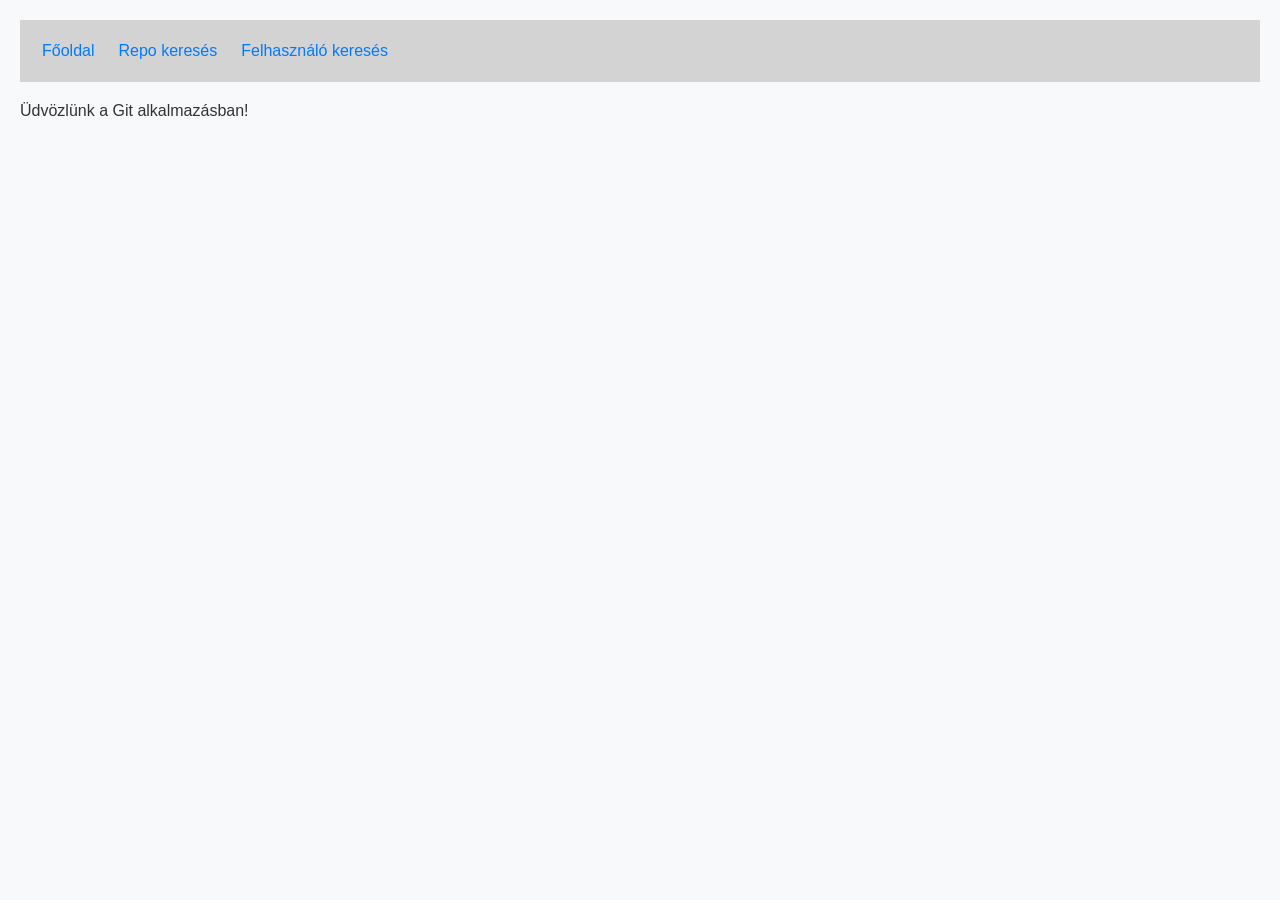
<file: 5-6bead/index.html>
<!DOCTYPE html>
<html lang="en">
<head>
    <meta charset="UTF-8">
    <meta name="viewport" content="width=device-width, initial-scale=1.0">
    <title>Git App - Főoldal</title>
    <link rel="stylesheet" href="style.css">
</head>
<body>
    
    <p>Üdvözlünk a Git alkalmazásban!</p>

    <script src="app.js"></script>
</body>
</html>
</file>
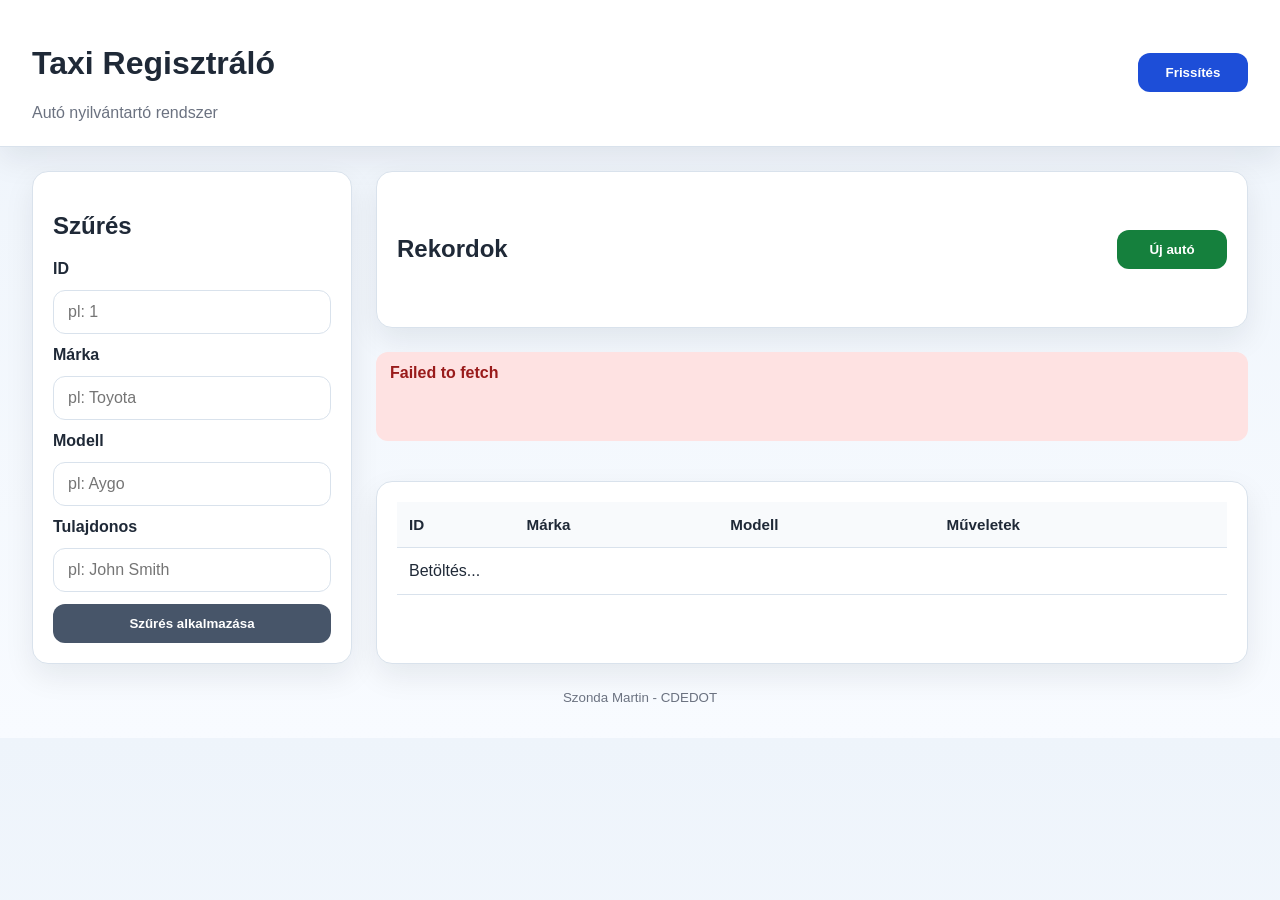
<file: vegso_bead/index.html>
<!DOCTYPE html>
<html lang="hu">
<head>
  <meta charset="UTF-8">
  <title>Taxi Regisztráló</title>
  <meta name="viewport" content="width=device-width, initial-scale=1.0">
  <link rel="stylesheet" href="css/styles.css">
</head>

<body>


<header class="page-header">
  <div>
    <h1>Taxi Regisztráló</h1>
    <p class="subtitle">Autó nyilvántartó rendszer</p>
  </div>

  <button id="refreshBtn" class="btn btn-primary">Frissítés</button>
</header>

<main class="layout">

  <aside class="sidebar card">
    <h2>Szűrés</h2>

    <div class="stack">

      <label>ID</label>
      <input id="filterId" type="number" placeholder="pl: 1">

      <label>Márka</label>
      <input id="filterBrand" placeholder="pl: Toyota">

      <label>Modell</label>
      <input id="filterModel" placeholder="pl: Aygo">

      <label>Tulajdonos</label>
      <input id="filterOwner" placeholder="pl: John Smith">

      <button id="filterBtn" type="button" class="btn btn-secondary">
        Szűrés alkalmazása
      </button>

    </div>
  </aside>


  <section class="content">


    <div class="card section-header">
      <h2>Rekordok</h2>

      <button id="openCreateModalBtn" class="btn btn-success">
        Új autó
      </button>
    </div>


    <div id="messageBox" class="message" style="display:none;"></div>


    <div class="card table-wrapper">
      <table>
        <thead>
          <tr>
            <th>ID</th>
            <th>Márka</th>
            <th>Modell</th>
            <th>Műveletek</th>
          </tr>
        </thead>

        <tbody id="tableBody">
          <tr>
            <td colspan="4">Betöltés...</td>
          </tr>
        </tbody>
      </table>
    </div>

  </section>

</main>

<div id="createModal" class="modal-backdrop" style="display:none;">
  <div class="modal">

    <div class="modal-header">
      <h2 id="modalTitle">Új autó</h2>
      <button id="closeModalBtn" class="icon-btn">×</button>
    </div>

    <form id="recordForm" class="stack">
      <label>ID</label>
      <input type="number" id="recordId">

      <label>Márka</label>
      <input id="nameInput" required>

      <label>Modell</label>
      <input id="descriptionInput" required>

      <label>Fogyasztás</label>
      <input type="number" id="fuelUseInput" step="0.1" required>

      <label>Tulajdonos</label>
      <input id="ownerInput" required placeholder="pl: John Smith">

      <label>Forgalomba helyezés</label>
      <input type="date" id="dateInput" required>

      <label>Elektromos</label>
      <input type="checkbox" id="electricInput">

      <div class="form-actions">
        <button type="button" id="cancelModalBtn" class="btn btn-secondary">
          Mégse
        </button>

        <button type="submit" class="btn btn-primary">
          Mentés
        </button>
      </div>

    </form>

  </div>
</div>


<div id="detailsModal" class="modal-backdrop" style="display:none;">
  <div class="modal">

    <div class="modal-header">
      <h2>Részletek</h2>
      <button id="closeDetailsBtn" class="icon-btn">×</button>
    </div>

    <div id="detailsModalContent"></div>

  </div>
</div>


<footer class="page-footer">
  <small>
    Szonda Martin - CDEDOT
  </small>
</footer>


<script type="module" src="js/app.js"></script>

</body>
</html>
</file>
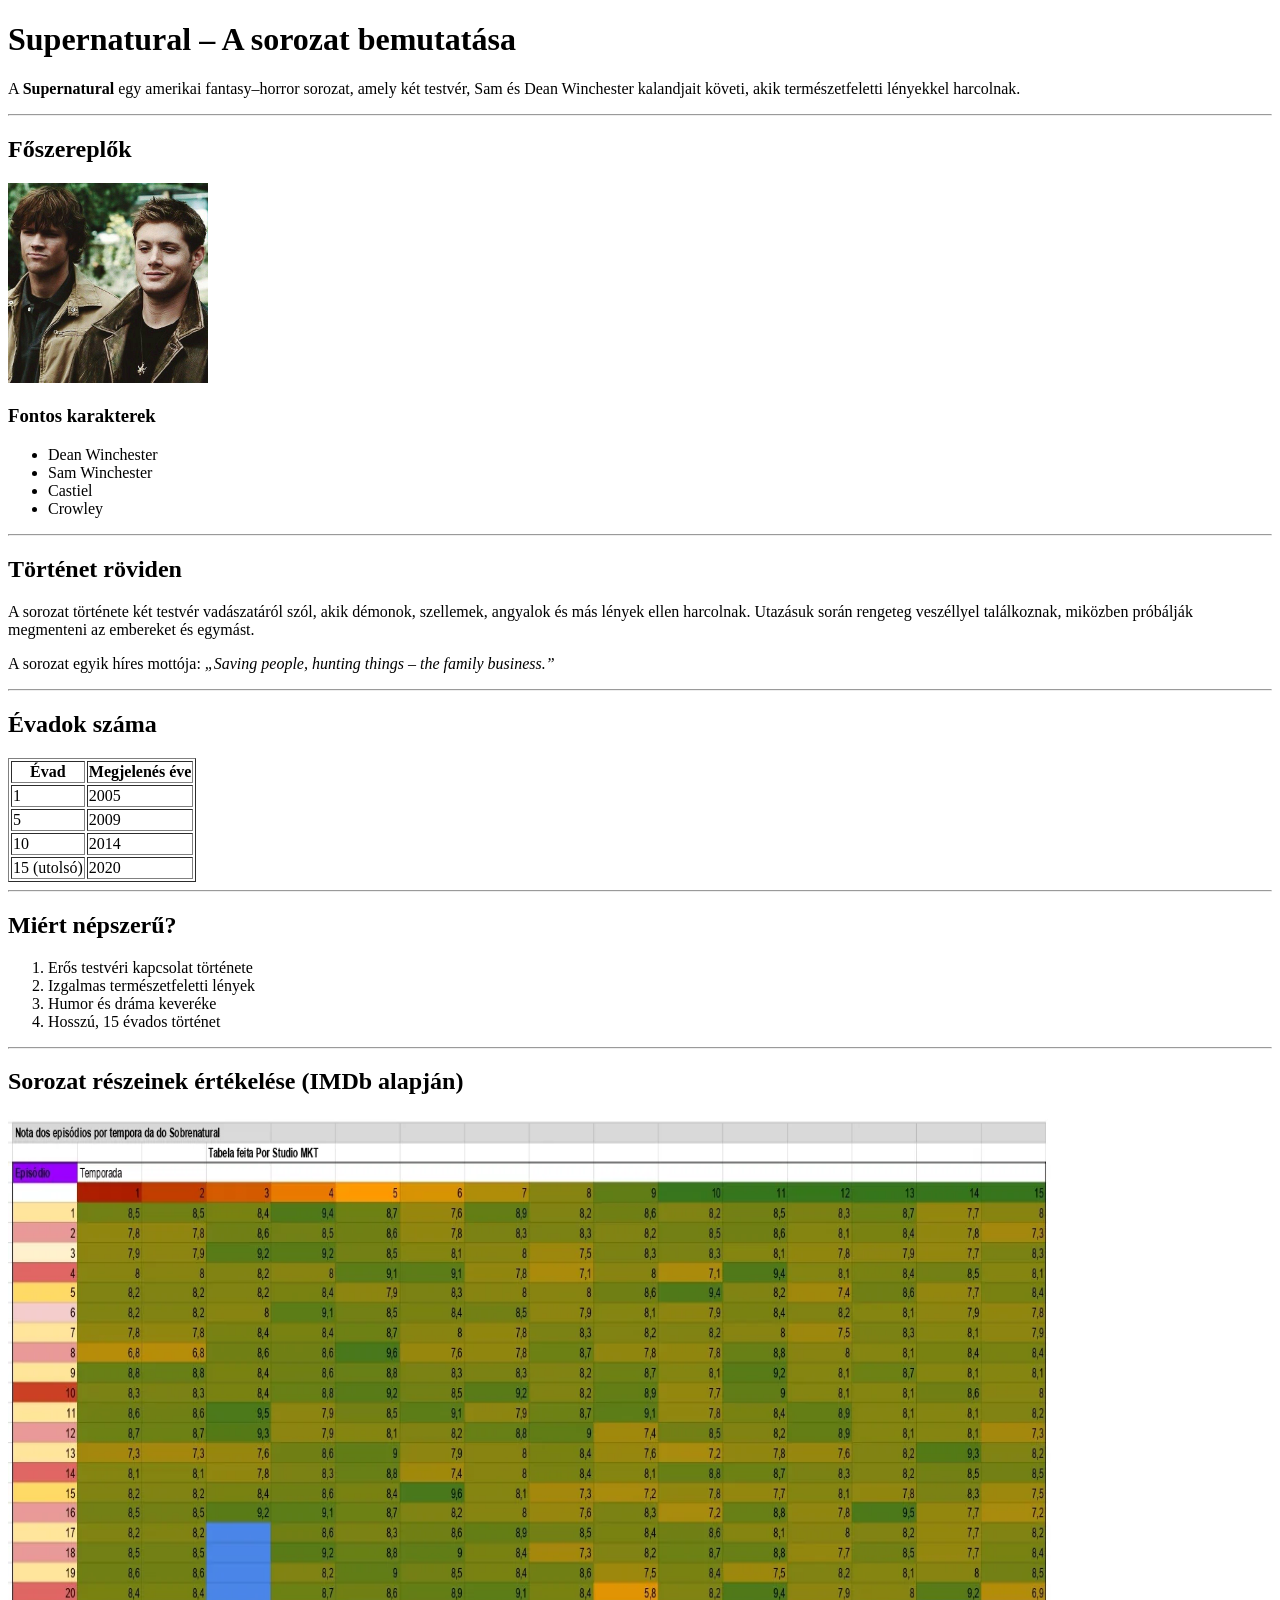
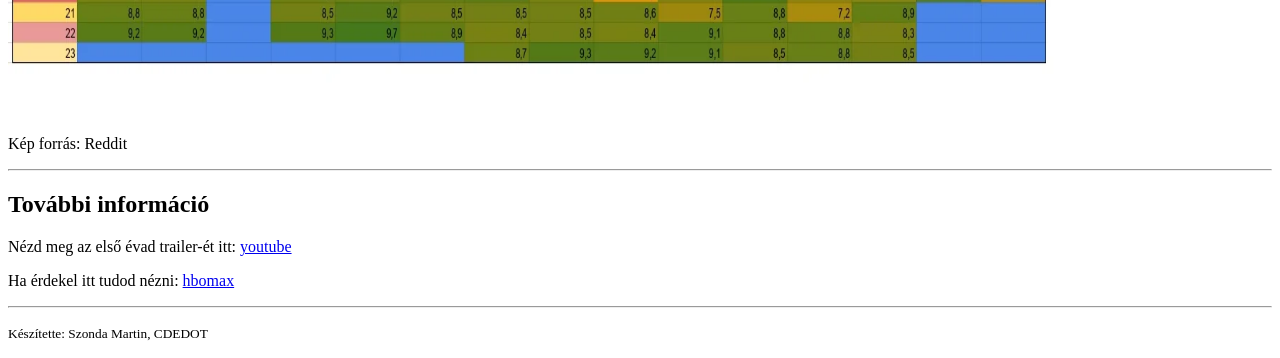
<file: 1bead/supernatural.html>
<!DOCTYPE html>
<html lang="hu">
<head>
    <meta charset="UTF-8">
    <title>Supernatural bemutató</title>
    <link rel="icon" href="s.png" type="image/x-icon">
</head>

<body>
   
    <h1>Supernatural – A sorozat bemutatása</h1>
  
    <p>
        A <strong>Supernatural</strong> egy amerikai fantasy–horror sorozat, amely két testvér,
        Sam és Dean Winchester kalandjait követi, akik természetfeletti lényekkel harcolnak.
    </p>

    <hr>
  
    <h2>Főszereplők</h2>
    <img src="supernatural.jpg" width="200" height="200" alt="Sam és Dean Winchester">
    
    <h3>Fontos karakterek</h3>
    <ul>
        <li>Dean Winchester</li>
        <li>Sam Winchester</li>
        <li>Castiel</li>
        <li>Crowley</li>
    </ul>

    <hr>
    
    <h2>Történet röviden</h2>
    <p>
        A sorozat története két testvér vadászatáról szól, akik démonok, szellemek,
        angyalok és más lények ellen harcolnak. Utazásuk során rengeteg veszéllyel
        találkoznak, miközben próbálják megmenteni az embereket és egymást.
    </p>

    <p>
        A sorozat egyik híres mottója:
        <span style="font-style: italic;">„Saving people, hunting things – the family business.”</span>
    </p>

    <hr>
    
    <h2>Évadok száma</h2>

    <table border="1">
        <tr>
            <th>Évad</th>
            <th>Megjelenés éve</th>
        </tr>
        <tr>
            <td>1</td>
            <td>2005</td>
        </tr>
        <tr>
            <td>5</td>
            <td>2009</td>
        </tr>
        <tr>
            <td>10</td>
            <td>2014</td>
        </tr>
        <tr>
            <td>15 (utolsó)</td>
            <td>2020</td>
        </tr>
    </table>

    <hr>
    
    <h2>Miért népszerű?</h2>
    <ol>
        <li>Erős testvéri kapcsolat története</li>
        <li>Izgalmas természetfeletti lények</li>
        <li>Humor és dráma keveréke</li>
        <li>Hosszú, 15 évados történet</li>
    </ol>

    <hr>
    <h2>Sorozat részeinek értékelése (IMDb alapján)</h2>
    <img src="rating.webp" width="1080" height="600" alt="értékelés">
    <p>Kép forrás: Reddit</p>
    <hr>
    
    <h2>További információ</h2>
    <p>
        Nézd meg az első évad trailer-ét itt:
        <a href="https://www.youtube.com/watch?v=t-775JyzDTk">youtube</a>
    </p>

    <p>
        Ha érdekel itt tudod nézni:
        <a href="https://play.hbomax.com/show/759711ff-f46f-4c29-9134-84e247e0e7da">hbomax</a>
    </p>

    <hr>
  
    <p><small>Készítette: Szonda Martin, CDEDOT</small></p>

</body>
</html>
</file>
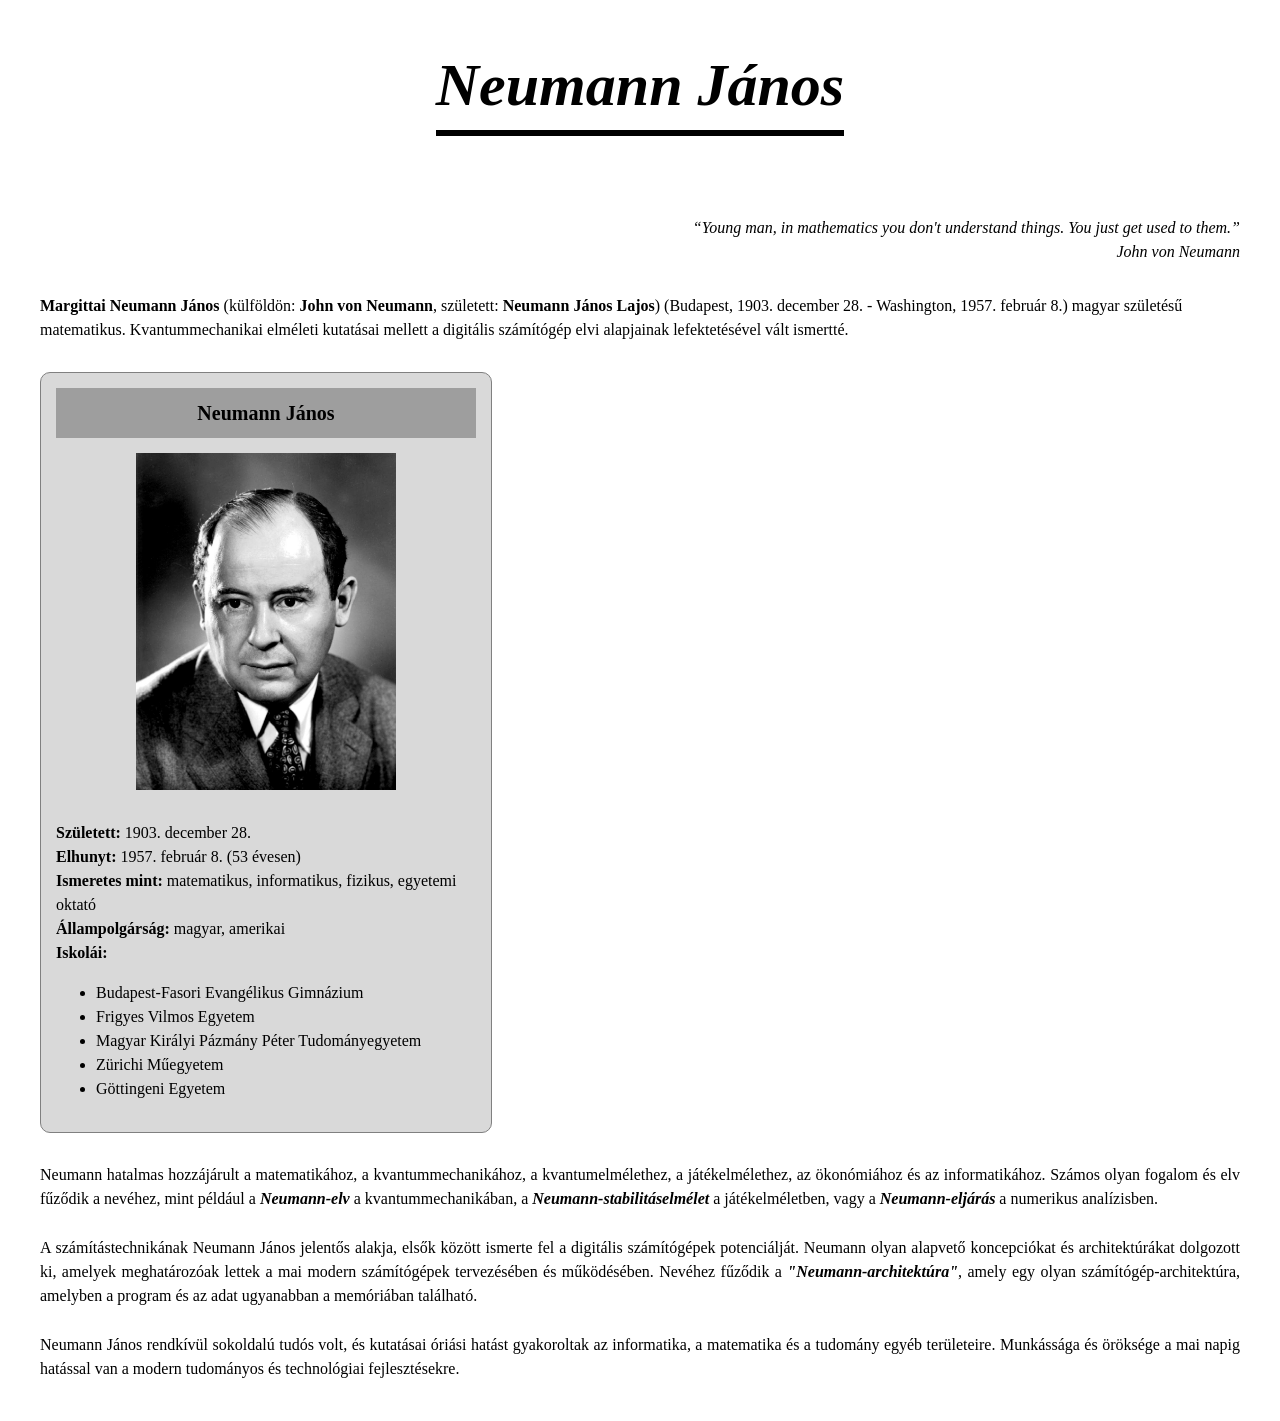
<file: 2bead/neumann.html>
<!DOCTYPE html>
<html lang="hu">
<head>
<meta charset="UTF-8">
<title>Neumann János</title>

<style>
    body{
        font-family: "Times New Roman", serif;
        margin:40px;
        line-height:1.5;
    }
 
    #title{
        text-align:center;
        font-style:italic;
        font-size:60px;
        border-bottom:6px solid black;
        margin:0 auto 80px auto;
        width:fit-content;
}

    .quote{
        text-align:right;
        font-style:italic;
        margin-bottom:30px;
    }

    .card{
        width:420px;
        background:#d9d9d9;
        border-radius:10px;
        padding:15px;
        border:1px solid gray;
        margin:30px 0;
    }

    .card-header{
        background:#9e9e9e;
        text-align:center;
        font-weight:bold;
        padding:10px;
        font-size:20px;
    }

    .info strong{
        font-weight:bold;
    }

    .section{
        margin-top:25px;
        text-align:justify;
    }

    ul{
        margin-top:5px;
    }
</style>
</head>

<body>

<h1 id="title">Neumann János</h1>

<p class="quote">
“Young man, in mathematics you don't understand things.
You just get used to them.”<br>
John von Neumann
</p>

<p>
<b>Margittai Neumann János</b> (külföldön: <b>John von Neumann</b>,
született: <b>Neumann János Lajos</b>) (Budapest, 1903. december 28. -
Washington, 1957. február 8.) magyar születésű matematikus.
Kvantummechanikai elméleti kutatásai mellett a digitális számítógép
elvi alapjainak lefektetésével vált ismertté.
</p>


<div class="card">

<div class="card-header">Neumann János</div>

<div style="text-align:center; margin-top:15px;">
<img src="neumann.jpg" style="width:260px;">
</div>

<div class="info">

<br><strong>Született:</strong> 1903. december 28.
<br><strong>Elhunyt:</strong> 1957. február 8. (53 évesen)
<br><strong>Ismeretes mint:</strong> matematikus, informatikus, fizikus, egyetemi oktató
<br><strong>Állampolgárság:</strong> magyar, amerikai

<br><strong>Iskolái:</strong>
<p></p>
<ul>
<li>Budapest-Fasori Evangélikus Gimnázium</li>
<li>Frigyes Vilmos Egyetem</li>
<li>Magyar Királyi Pázmány Péter Tudományegyetem</li>
<li>Zürichi Műegyetem</li>
<li>Göttingeni Egyetem</li>
</ul>

</div>
</div>


<div class="section">
Neumann hatalmas hozzájárult a matematikához, a kvantummechanikához,
a kvantumelmélethez, a játékelmélethez, az ökonómiához és az informatikához.
Számos olyan fogalom és elv fűződik a nevéhez, mint például a
<b><i>Neumann-elv</i></b> a kvantummechanikában,
a <b><i>Neumann-stabilitáselmélet</i></b> a játékelméletben,
vagy a <b><i>Neumann-eljárás</i></b> a numerikus analízisben.
</div>

<div class="section">
A számítástechnikának Neumann János jelentős alakja,
elsők között ismerte fel a digitális számítógépek potenciálját.
Neumann olyan alapvető koncepciókat és architektúrákat dolgozott ki,
amelyek meghatározóak lettek a mai modern számítógépek tervezésében
és működésében. Nevéhez fűződik a <b><i>"Neumann-architektúra"</i></b>,
amely egy olyan számítógép-architektúra, amelyben a program és az adat
ugyanabban a memóriában található.
</div>

<div class="section">
Neumann János rendkívül sokoldalú tudós volt, és kutatásai óriási hatást
gyakoroltak az informatika, a matematika és a tudomány egyéb területeire.
Munkássága és öröksége a mai napig hatással van a modern tudományos
és technológiai fejlesztésekre.
</div>
 
</body>

</html>
</file>
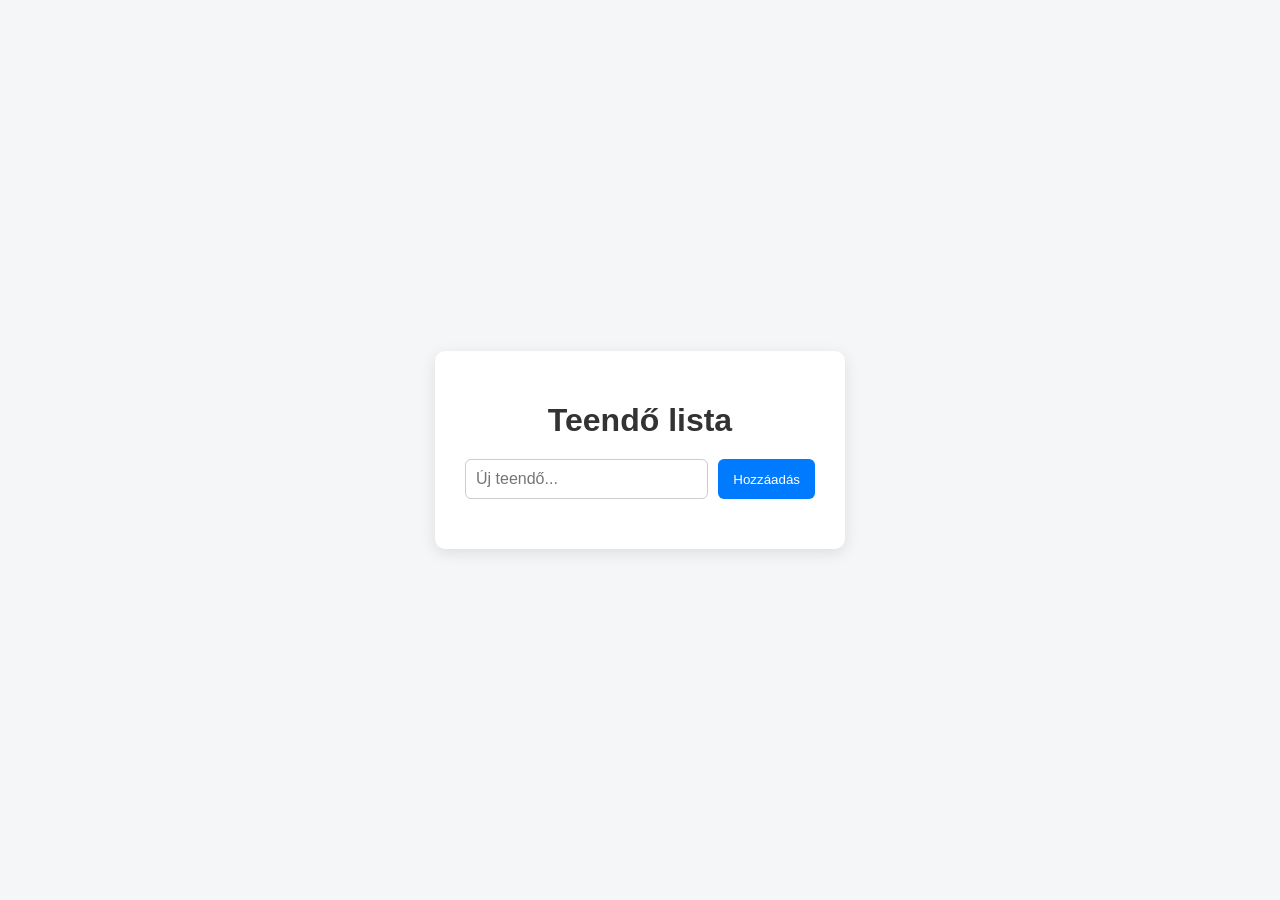
<file: 4bead/beadando.html>
<!DOCTYPE html>
<html lang="hu">
<head>
<meta charset="UTF-8">
<title>Teendő lista</title>

<style>
body{
    font-family: Arial, sans-serif;
    background-color:#f4f6f8;
    margin:0;
    height:100vh;
    display:flex;
    justify-content:center;
    align-items:center;
}

.container{
    background:white;
    padding:30px;
    border-radius:10px;
    box-shadow:0 4px 15px rgba(0,0,0,0.1);
    width:350px;
}

h1{
    text-align:center;
    color:#333;
    margin-bottom:20px;
}

.input-area{
    display:flex;
    gap:10px;
}

input{
    flex:1;
    padding:10px;
    font-size:16px;
    border:1px solid #ccc;
    border-radius:6px;
}

input:focus{
    outline:none;
    border-color:#007bff;
}

button{
    padding:10px 15px;
    background:#007bff;
    color:white;
    border:none;
    border-radius:6px;
    cursor:pointer;
    transition:0.2s;
}

button:hover{
    background:#0056b3;
}

ul{
    margin-top:20px;
    padding-left:0;
}

li{
    list-style:none;
    padding:10px;
    border-bottom:1px solid #eee;
    cursor:pointer;
    transition:0.2s;
}

li:hover{
    background:#f2f2f2;
}

.done{
    text-decoration: line-through;
    color:gray;
}
</style>

</head>
<body>

<div class="container">

<h1>Teendő lista</h1>

<div class="input-area">
<input type="text" id="todoInput" placeholder="Új teendő...">
<button id="addBtn">Hozzáadás</button>
</div>

<ul id="todoList"></ul>

</div>
<script>

let input = document.getElementById("todoInput");
let button = document.getElementById("addBtn");
let list = document.getElementById("todoList");

button.addEventListener("click", function(){

    let text = input.value;

    if(text !== ""){
        let li = document.createElement("li");
        li.textContent = text;

        li.addEventListener("click", function(){
            li.classList.toggle("done");
        });

        list.appendChild(li);

        input.value = "";
    }
});

</script>

</body>
</html>
</file>
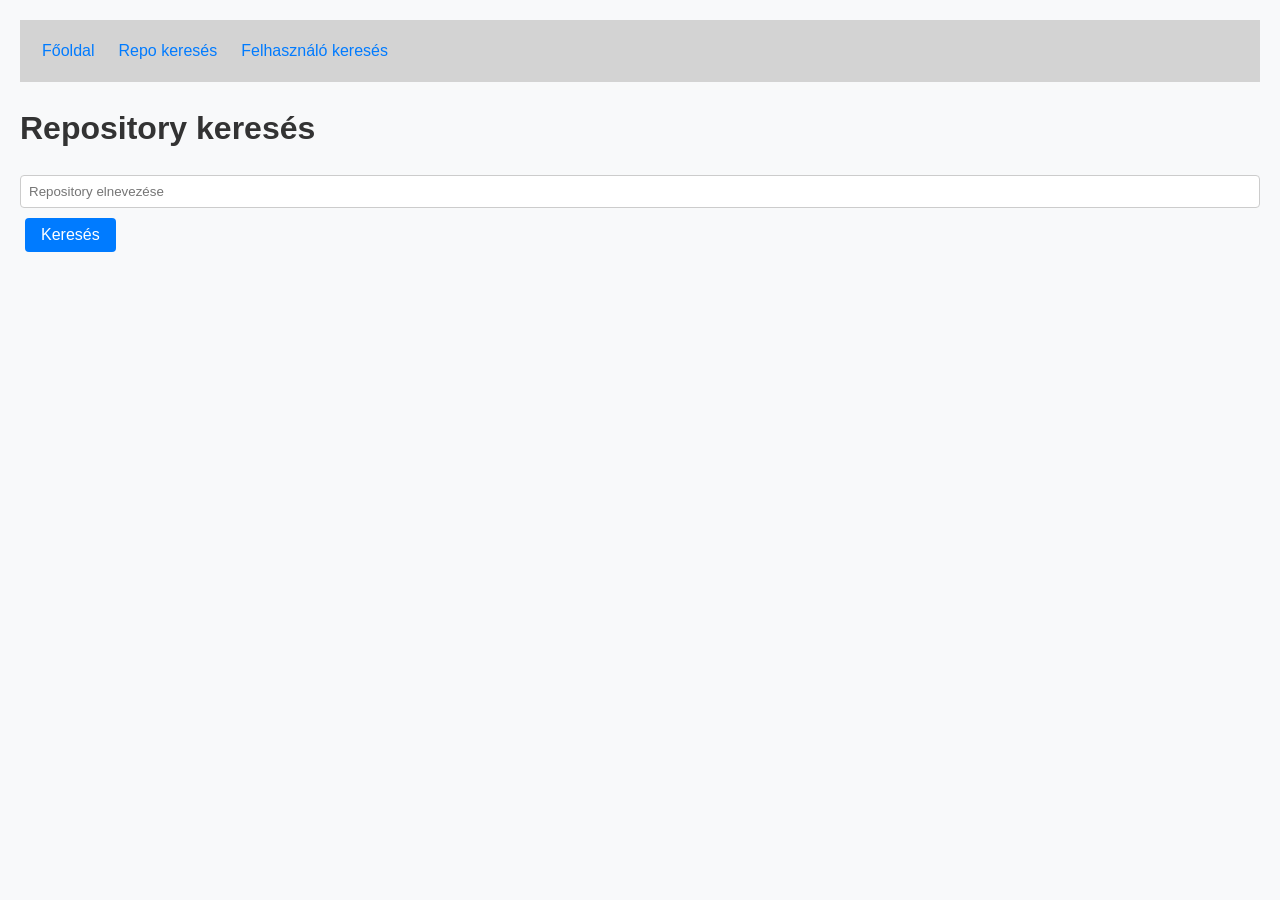
<file: 5-6bead/repo-search.html>
<!DOCTYPE html>
<html lang="en">
<head>
    <meta charset="UTF-8">
    <meta name="viewport" content="width=device-width, initial-scale=1.0">
    <title>Git App - Repository kereső</title>
    <link rel="stylesheet" href="style.css">
</head>
<body>
    <h1>Repository keresés</h1>

    <input type="text" id="repo-search-input" placeholder="Repository elnevezése">
    <button class="btn btn-primary" id="search-btn">Keresés</button>

    <div id="result"></div>

    <script src="app.js"></script>
    <script>
        async function loadRepositories(searchText) {
            try {
                const res = await fetch('https://api.github.com/search/repositories?q='
                    + encodeURIComponent(searchText), {
                        headers: {
                            'Authorization': 'Bearer ' + GH_ACCESS_TOKEN
                        }
                    });
                if (!res.ok) {
                    throw Error('Hibás válasz, státuszkód:' + res.status);
                }

                const data = await res.json();

                const resultDiv = document.querySelector('#result');
                resultDiv.innerHTML = '';

                for (const repo of data.items) {
                    const repoHtml = `
                        <div class="card">
                            <p>${repo.full_name}</p>
                            <p>${repo.description}</p>
                            <p>Language: ${repo.language}</p>
                        </div>
                    `;
                    resultDiv.innerHTML += repoHtml;
                }
            } catch (err) {
                console.error(err);
                alert('Hiba történt a keresés során.');
            }
        }

        const searchBtn = document.querySelector('#search-btn');
        searchBtn.addEventListener('click', () => {
            const inputElem = document.querySelector('#repo-search-input');
            const searchText = inputElem.value;

            loadRepositories(searchText);
        });
    </script>
</body>
</html>
</file>
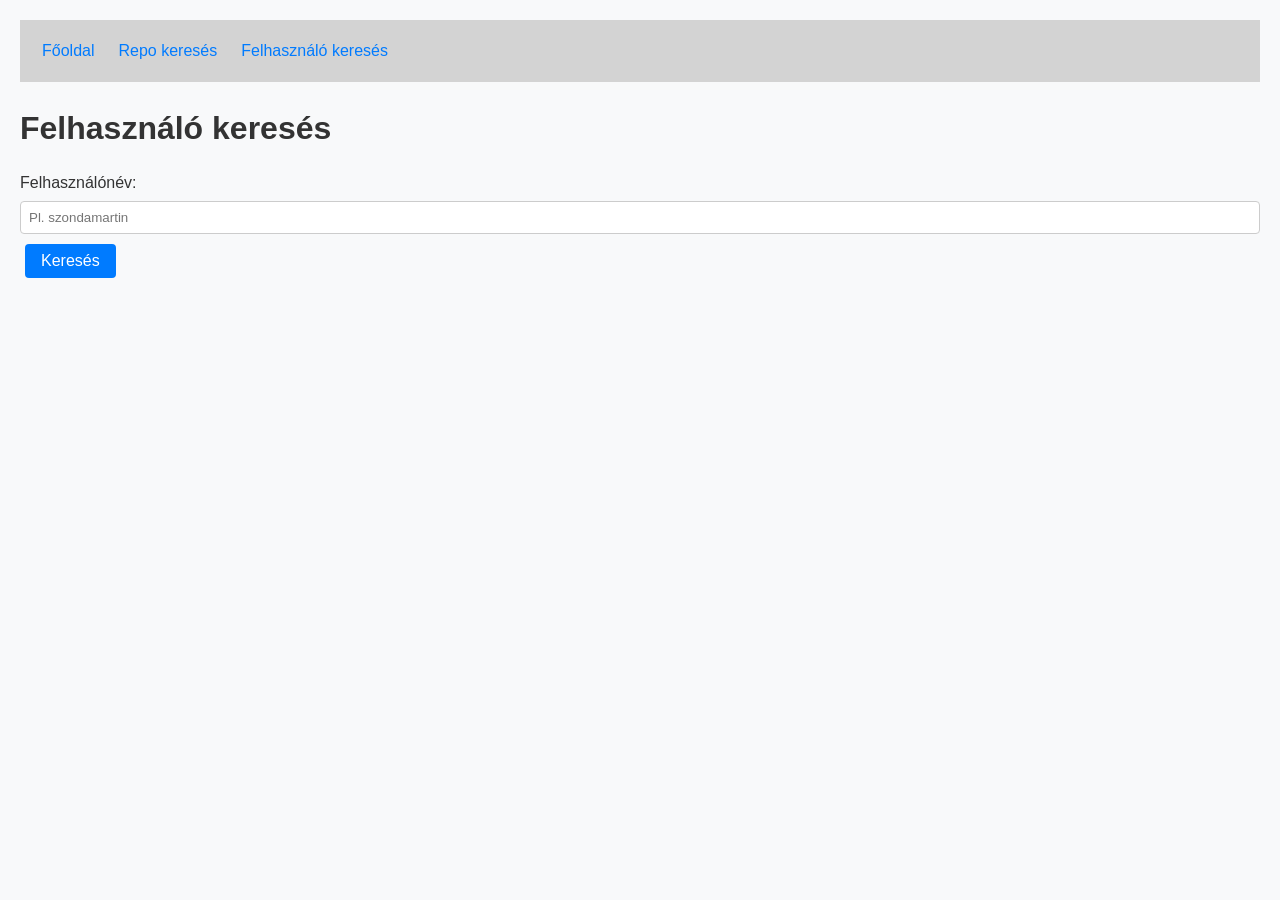
<file: 5-6bead/user-search.html>
<!DOCTYPE html>
<html lang="en">
<head>
    <meta charset="UTF-8">
    <meta name="viewport" content="width=device-width, initial-scale=1.0">
    <title>Git App - Felhasználó kereső</title>
    <link rel="stylesheet" href="style.css">
</head>
<body>
    <h1>Felhasználó keresés</h1>

    <label for="user-search-input">Felhasználónév:</label>
    <input type="text" id="user-search-input" placeholder="Pl. szondamartin">
    <button class="btn btn-primary" id="search-btn">Keresés</button>

    <div id="result"></div>

    <script src="app.js"></script>
    <script>
        function showError(message) {
    alert(message);
}

async function loadUsers(searchText) {
    try {
        const res = await fetch(
            'https://api.github.com/search/users?q=' + encodeURIComponent(searchText)
        );

        if (!res.ok) {
            throw Error('Hibás válasz, státuszkód: ' + res.status);
        }

        const data = await res.json();

        const resultDiv = document.querySelector('#result');
        resultDiv.innerHTML = '';

        for (const user of data.items) {
            const userHtml = `
                <div class="card">
                    <img src="${user.avatar_url}" alt="${user.login}" width="100">
                    <p>
                    <a href="user.html?id=${user.login}">
                    ${user.login}
                    </a>
                    </p>
                </div>
            `;

            resultDiv.innerHTML += userHtml;
        }

    } catch (err) {
        console.error(err);
        alert('Hiba történt a keresés során.');
    }
}

const searchBtn = document.querySelector('#search-btn');

if (searchBtn) {
    searchBtn.addEventListener('click', () => {
        const inputElem = document.querySelector('#user-search-input');
        const searchText = inputElem.value;

        if (searchText.trim() === '') {
            showError('Adj meg egy felhasználónevet!');
            return;
        }

        loadUsers(searchText);
    });
}
    </script>
</body>
</html>
</file>
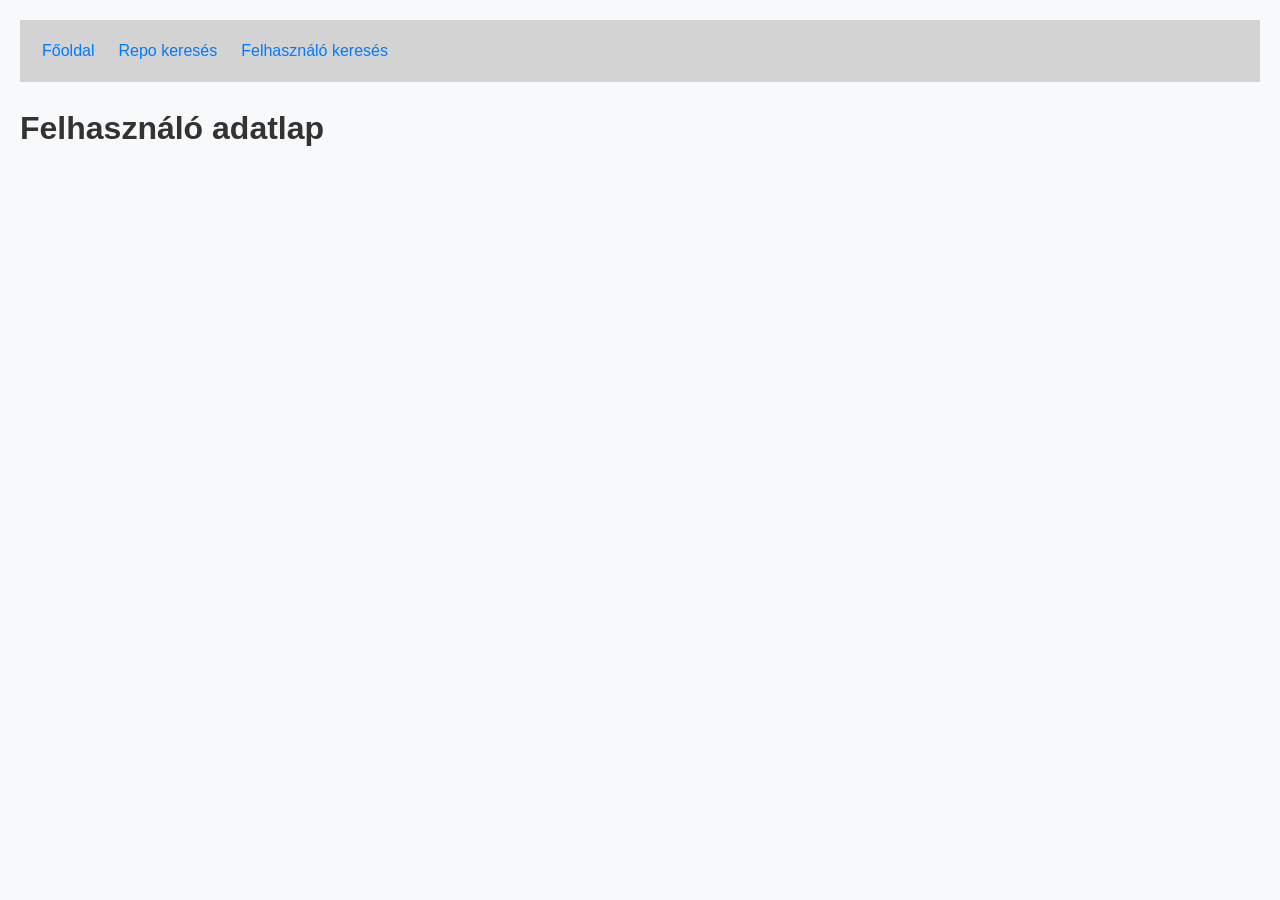
<file: 5-6bead/user.html>
<!DOCTYPE html>
<html lang="en">
<head>
    <meta charset="UTF-8">
    <meta name="viewport" content="width=device-width, initial-scale=1.0">
    <title>Felhasználó adatlap</title>
    <link rel="stylesheet" href="style.css">
</head>
<body>

<h1>Felhasználó adatlap</h1>

<div id="user-container"></div>

<script src="app.js"></script>
<script>
    async function loadUser() {
        const params = new URLSearchParams(window.location.search);
        const username = params.get('id');

        if (!username) {
            alert('Nincs megadva felhasználónév!');
            return;
        }

        try {
            const res = await fetch(`https://api.github.com/users/${username}`);

            if (!res.ok) {
                throw Error('Hibás válasz: ' + res.status);
            }

            const user = await res.json();

            const container = document.querySelector('#user-container');

            let html = `<div class="card">`;

            html += `<img src="${user.avatar_url}" width="150">`;

            if (user.name) html += `<p><strong>Név:</strong> ${user.name}</p>`;
            if (user.blog) html += `<p><strong>Blog:</strong> <a href="${user.blog}" target="_blank">${user.blog}</a></p>`;
            if (user.location) html += `<p><strong>Hely:</strong> ${user.location}</p>`;
            if (user.bio) html += `<p><strong>Bio:</strong> ${user.bio}</p>`;
            if (user.public_repos !== null) html += `<p><strong>Repo-k:</strong> ${user.public_repos}</p>`;
            if (user.followers !== null) html += `<p><strong>Követők:</strong> ${user.followers}</p>`;

            html += `</div>`;

            container.innerHTML = html;

        } catch (err) {
            console.error(err);
            alert('Hiba történt a felhasználó betöltésekor.');
        }
    }

    loadUser();
</script>

</body>
</html>
</file>
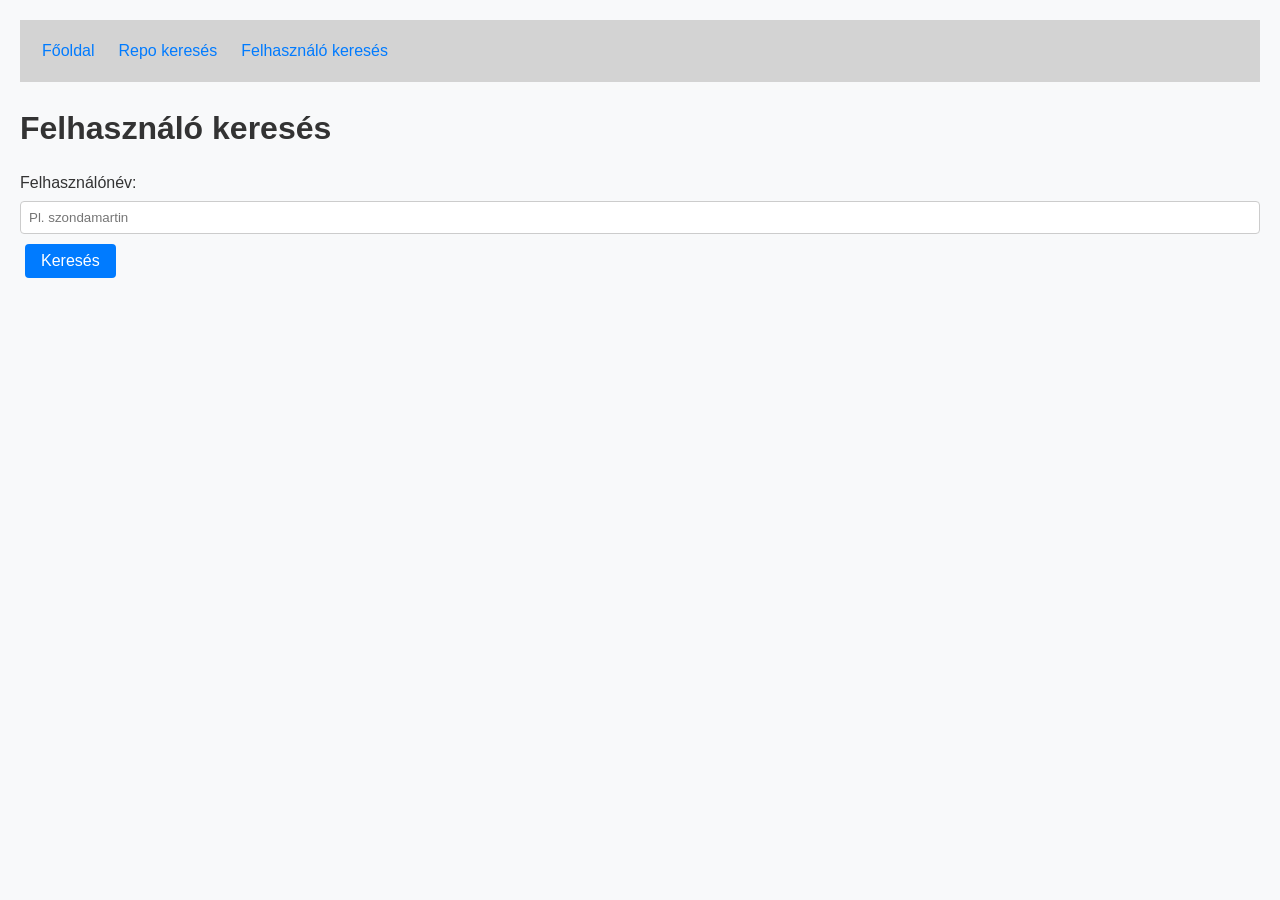
<file: 5bead/user-search.html>
<!DOCTYPE html>
<html lang="en">
<head>
    <meta charset="UTF-8">
    <meta name="viewport" content="width=device-width, initial-scale=1.0">
    <title>Git App - Felhasználó kereső</title>
    <link rel="stylesheet" href="style.css">
</head>
<body>
    <h1>Felhasználó keresés</h1>

    <label for="user-search-input">Felhasználónév:</label>
    <input type="text" id="user-search-input" placeholder="Pl. szondamartin">
    <button class="btn btn-primary" id="search-btn">Keresés</button>

    <div id="result"></div>

    <script src="app.js"></script>
    <script>
        function showError(message) {
    alert(message);
}

async function loadUsers(searchText) {
    try {
        const res = await fetch(
            'https://api.github.com/search/users?q=' + encodeURIComponent(searchText)
        );

        if (!res.ok) {
            throw Error('Hibás válasz, státuszkód: ' + res.status);
        }

        const data = await res.json();

        const resultDiv = document.querySelector('#result');
        resultDiv.innerHTML = '';

        for (const user of data.items) {
            const userHtml = `
                <div class="card">
                    <img src="${user.avatar_url}" alt="${user.login}" width="100">
                    <p>${user.login}</p>
                </div>
            `;

            resultDiv.innerHTML += userHtml;
        }

    } catch (err) {
        console.error(err);
        alert('Hiba történt a keresés során.');
    }
}

const searchBtn = document.querySelector('#search-btn');

if (searchBtn) {
    searchBtn.addEventListener('click', () => {
        const inputElem = document.querySelector('#user-search-input');
        const searchText = inputElem.value;

        if (searchText.trim() === '') {
            showError('Adj meg egy felhasználónevet!');
            return;
        }

        loadUsers(searchText);
    });
}
    </script>
</body>
</html>
</file>
<file: 5-6bead/style.css>
/* === General Styles === */
* {
    box-sizing: border-box;
    font-family: Arial, sans-serif;
}

/* === Typography === */
body {
    font-size: 16px;
    line-height: 1.6;
    color: #333;
    background-color: #f8f9fa;
    margin: 20px;
}

h1,
h2,
h3,
h4,
h5,
h6 {
    margin-bottom: 0.5em;
}

p {
    margin-bottom: 1em;
}

a {
    color: #007bff;
    text-decoration: none;
}

a:hover {
    text-decoration: underline;
}

/* === Navigation === */
.navbar {
    background-color: lightgrey;
    padding: 10px;
    display: flex;
    justify-content: flex-start;
    align-items: center;
}

.navbar a {
    padding: 8px 12px;
}

.navbar a:hover {
    background-color: rgba(255, 255, 255, 0.2);
    border-radius: 4px;
}

/* === Buttons === */
.btn {
    display: inline-block;
    padding: 8px 16px;
    margin: 5px;
    font-size: 16px;
    text-align: center;
    border: none;
    cursor: pointer;
    border-radius: 4px;
}

.btn-primary {
    background-color: #007bff;
    color: white;
}

.btn-secondary {
    background-color: #6c757d;
    color: white;
}

.btn-danger {
    background-color: #dc3545;
    color: white;
}

.btn:hover {
    opacity: 0.8;
}

/* === Forms === */
input,
textarea,
select {
    width: 100%;
    padding: 8px;
    margin: 5px 0;
    border: 1px solid #ccc;
    border-radius: 4px;
}

input:focus,
textarea:focus,
select:focus {
    border-color: #007bff;
    outline: none;
}

/* === Grid System === */
.container {
    width: 90%;
    max-width: 1200px;
    margin: 0 auto;
}

.row {
    display: flex;
    flex-wrap: wrap;
    margin: -10px;
}

.col {
    flex: 1;
    padding: 10px;
}

.col-2 {
    flex: 2;
}

.col-3 {
    flex: 3;
}

.col-4 {
    flex: 4;
}

/* === Card === */
.card {
    background: white;
    padding: 15px;
    border-radius: 5px;
    box-shadow: 0 2px 4px rgba(0, 0, 0, 0.1);
    margin-bottom: 15px;
}

/* === Footer === */
.footer {
    background: #333;
    color: white;
    text-align: center;
    padding: 10px;
    margin-top: 20px;
}
</file>
<file: vegso_bead/css/styles.css>
* {
  box-sizing: border-box;
}

:root {
  --bg: #f4f7fb;
  --surface: #ffffff;
  --surface-soft: #eef3f9;
  --border: #d9e2ec;
  --text: #1f2937;
  --muted: #6b7280;
  --primary: #1d4ed8;
  --primary-hover: #1e40af;
  --success: #15803d;
  --success-hover: #166534;
  --secondary: #475569;
  --secondary-hover: #334155;
  --danger: #dc2626;
  --danger-hover: #b91c1c;
  --shadow: 0 12px 30px rgba(15, 23, 42, 0.08);
  --radius: 16px;
}

body {
  margin: 0;
  font-family: Arial, Helvetica, sans-serif;
  background: linear-gradient(180deg, #eef4fb 0%, #f8fbff 100%);
  color: var(--text);
}

.page-header {
  display: flex;
  justify-content: space-between;
  align-items: center;
  gap: 24px;
  padding: 24px 32px;
  background-color: var(--surface);
  border-bottom: 1px solid var(--border);
  box-shadow: var(--shadow);
}

.brand-block h1 {
  margin: 0 0 8px 0;
  font-size: 2rem;
}

.subtitle {
  margin: 0;
  color: var(--muted);
}

.layout {
  display: grid;
  grid-template-columns: 320px 1fr;
  gap: 24px;
  padding: 24px 32px;
}

.sidebar {
  align-self: start;
}

.content {
  display: grid;
  gap: 24px;
}

.card {
  background-color: var(--surface);
  border: 1px solid var(--border);
  border-radius: var(--radius);
  box-shadow: var(--shadow);
  padding: 20px;
}

.section-header {
  display: flex;
  justify-content: space-between;
  align-items: center;
}

.stack {
  display: grid;
  gap: 12px;
}

label {
  font-weight: 700;
  color: var(--text);
}

input,
select,
textarea {
  width: 100%;
  padding: 12px 14px;
  border: 1px solid var(--border);
  border-radius: 12px;
  background-color: #fff;
  font-size: 1rem;
}

input:focus,
select:focus,
textarea:focus {
  outline: 2px solid rgba(29, 78, 216, 0.2);
  border-color: var(--primary);
}

button {
  cursor: pointer;
  border: none;
  border-radius: 12px;
  padding: 12px 16px;
  font-weight: 700;
  transition: transform 0.15s ease, background-color 0.15s ease;
}

button:hover {
  transform: translateY(-1px);
}

.btn {
  min-width: 110px;
}

.btn-primary {
  background-color: var(--primary);
  color: #fff;
}

.btn-primary:hover {
  background-color: var(--primary-hover);
}

.btn-secondary {
  background-color: var(--secondary);
  color: #fff;
}

.btn-secondary:hover {
  background-color: var(--secondary-hover);
}

.btn-success {
  background-color: var(--success);
  color: #fff;
}

.btn-success:hover {
  background-color: var(--success-hover);
}

.btn-danger {
  background-color: var(--danger);
  color: #fff;
}

.btn-danger:hover {
  background-color: var(--danger-hover);
}

.stats-panel {
  margin-top: 24px;
}

.stat-grid {
  display: grid;
  gap: 12px;
}

.stat-box {
  background-color: var(--surface-soft);
  border: 1px solid var(--border);
  border-radius: 14px;
  padding: 14px;
}

.stat-label {
  display: block;
  color: var(--muted);
  margin-bottom: 6px;
}

.stat-box strong {
  font-size: 1.5rem;
}

.muted {
  color: var(--muted);
}

.table-wrapper {
  overflow-x: auto;
}

table {
  width: 100%;
  border-collapse: collapse;
}

table thead {
  background-color: #f8fafc;
}

table th,
table td {
  padding: 14px 12px;
  border-bottom: 1px solid var(--border);
  text-align: left;
  vertical-align: middle;
}

table th {
  font-size: 0.95rem;
}

table tbody tr:hover {
  background-color: #f8fbff;
}

.empty-cell {
  text-align: center;
  color: var(--muted);
  padding: 24px;
}

.row-actions {
  display: flex;
  flex-wrap: wrap;
  gap: 8px;
}

.tag {
  display: inline-block;
  padding: 6px 10px;
  border-radius: 999px;
  font-size: 0.85rem;
  font-weight: 700;
}

.tag.active {
  color: #166534;
  background-color: #dcfce7;
}

.tag.inactive {
  color: #991b1b;
  background-color: #fee2e2;
}

.message {
  margin-bottom: 16px;
  padding: 12px 14px;
  border-radius: 12px;
  font-weight: 700;
}

.message.success {
  background-color: #dcfce7;
  color: #166534;
}

.message.error {
  background-color: #fee2e2;
  color: #991b1b;
}

.hidden {
  display: none;
}

.details-panel dl {
  display: grid;
  grid-template-columns: 140px 1fr;
  gap: 10px 14px;
}

.details-panel dt {
  font-weight: 700;
}

.details-panel dd {
  margin: 0;
  color: var(--muted);
}

.modal-backdrop {
  position: fixed;
  inset: 0;
  background-color: rgba(15, 23, 42, 0.48);
  display: flex;
  justify-content: center;
  align-items: center;
  padding: 16px;
}

.modal {
  width: min(100%, 560px);
  background-color: var(--surface);
  border-radius: 20px;
  padding: 22px;
  box-shadow: 0 30px 60px rgba(15, 23, 42, 0.22);
}

.modal-header {
  display: flex;
  justify-content: space-between;
  align-items: center;
  margin-bottom: 18px;
}

.icon-btn {
  width: 42px;
  height: 42px;
  border-radius: 50%;
  background-color: #eef2ff;
  color: #1e3a8a;
  font-size: 1.4rem;
}

.form-actions {
  display: flex;
  justify-content: flex-end;
  gap: 12px;
  margin-top: 8px;
}

.page-footer {
  padding: 0 32px 32px 32px;
  text-align: center;
  color: var(--muted);
}
</file>
<file: 5bead/style.css>
/* === General Styles === */
* {
    box-sizing: border-box;
    font-family: Arial, sans-serif;
}

/* === Typography === */
body {
    font-size: 16px;
    line-height: 1.6;
    color: #333;
    background-color: #f8f9fa;
    margin: 20px;
}

h1,
h2,
h3,
h4,
h5,
h6 {
    margin-bottom: 0.5em;
}

p {
    margin-bottom: 1em;
}

a {
    color: #007bff;
    text-decoration: none;
}

a:hover {
    text-decoration: underline;
}

/* === Navigation === */
.navbar {
    background-color: lightgrey;
    padding: 10px;
    display: flex;
    justify-content: flex-start;
    align-items: center;
}

.navbar a {
    padding: 8px 12px;
}

.navbar a:hover {
    background-color: rgba(255, 255, 255, 0.2);
    border-radius: 4px;
}

/* === Buttons === */
.btn {
    display: inline-block;
    padding: 8px 16px;
    margin: 5px;
    font-size: 16px;
    text-align: center;
    border: none;
    cursor: pointer;
    border-radius: 4px;
}

.btn-primary {
    background-color: #007bff;
    color: white;
}

.btn-secondary {
    background-color: #6c757d;
    color: white;
}

.btn-danger {
    background-color: #dc3545;
    color: white;
}

.btn:hover {
    opacity: 0.8;
}

/* === Forms === */
input,
textarea,
select {
    width: 100%;
    padding: 8px;
    margin: 5px 0;
    border: 1px solid #ccc;
    border-radius: 4px;
}

input:focus,
textarea:focus,
select:focus {
    border-color: #007bff;
    outline: none;
}

/* === Grid System === */
.container {
    width: 90%;
    max-width: 1200px;
    margin: 0 auto;
}

.row {
    display: flex;
    flex-wrap: wrap;
    margin: -10px;
}

.col {
    flex: 1;
    padding: 10px;
}

.col-2 {
    flex: 2;
}

.col-3 {
    flex: 3;
}

.col-4 {
    flex: 4;
}

/* === Card === */
.card {
    background: white;
    padding: 15px;
    border-radius: 5px;
    box-shadow: 0 2px 4px rgba(0, 0, 0, 0.1);
    margin-bottom: 15px;
}

/* === Footer === */
.footer {
    background: #333;
    color: white;
    text-align: center;
    padding: 10px;
    margin-top: 20px;
}
</file>
